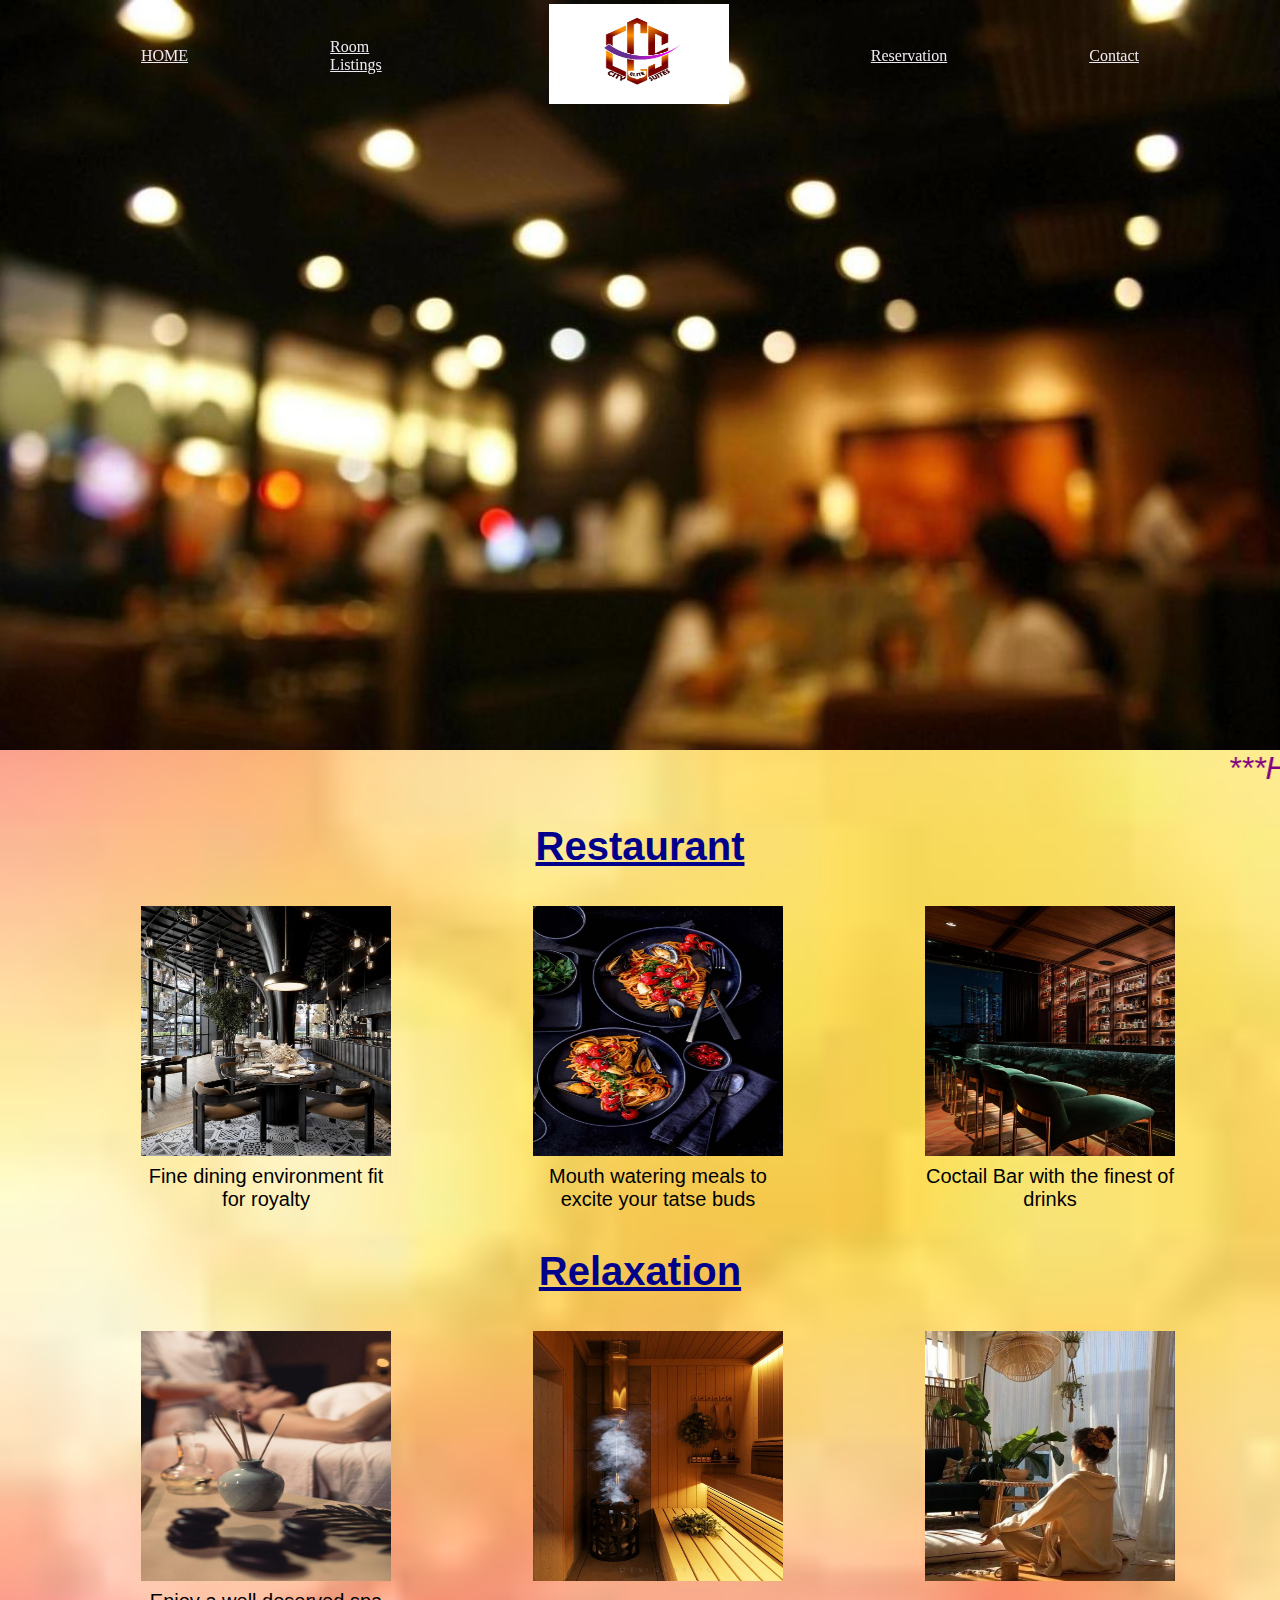
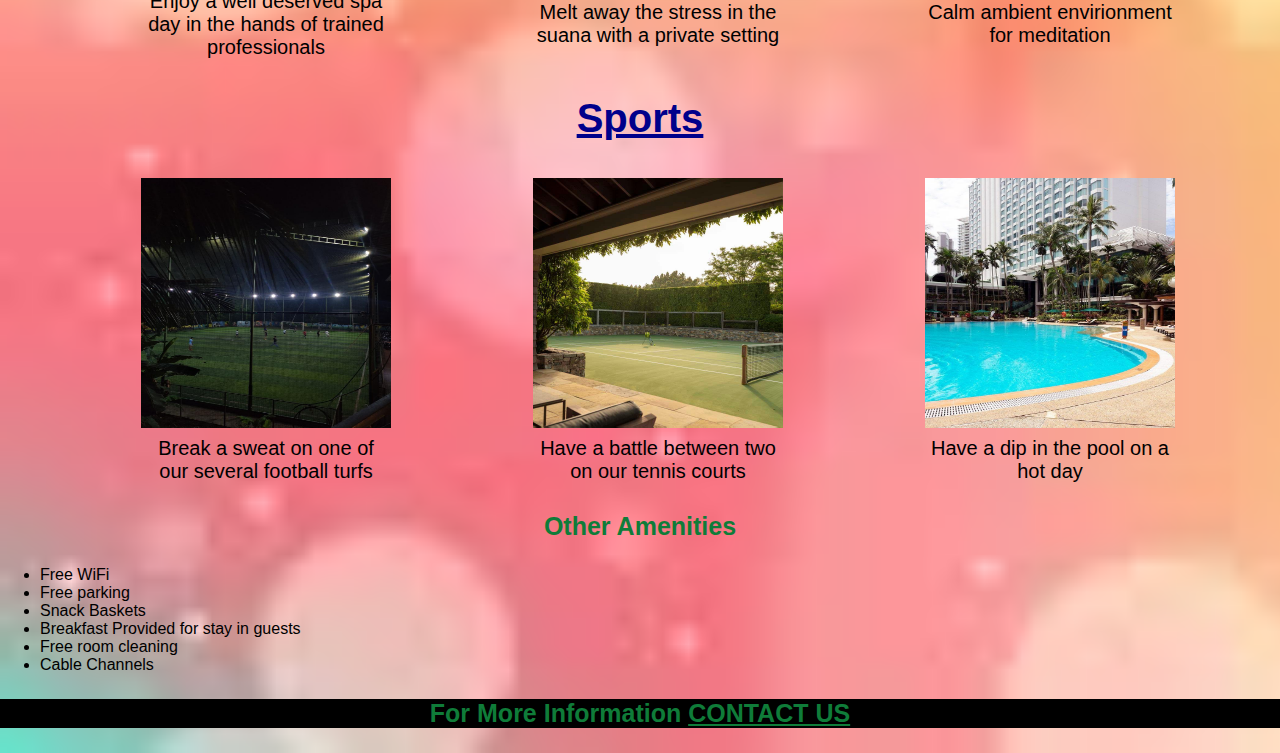
<file: Project Web/index.html>
<!DOCTYPE html>
<html lang="en">
<head>
    <meta name="viewport" content="width=device-width, initial-scale=1.0">
    <title>Elite City Suites</title>
    <link rel="stylesheet" href="design.css">
    
</head>
<body>
    <!--Creating a navigation panel-->
    <table class="navigation" id="navigation">
        <tr>
            <td>
               <a href="index.html" > HOME</a>
            </td>
            <td > 
                <a href="rooms.html" >Room Listings</a><br>
            </td>
            <td>
                <img src="logo.jpg" alt="logo"  style="width: 180px; height: 100px; box-shadow: none;">
            </td>
            <td><a href="Reservation.html" > Reservation</a></td>
            <td>
                <a href="contact.html" > Contact</a>
            </td>
        </tr>
    </table>
    <!-- Background images container -->
    <div class=" gallery">
         <div class="slides" >
        </div>
        </div>
    <!-- Scrolling text -->
    <marquee behavior="scroll" direction="left" >***Here to make your stay memorable!***</marquee> 
    <!-- Displaying amenities for the hotel -->
    <h2 class="amenity">
        <a href="restaurant.html" target="_blank">Restaurant</a>
    </h2>
    <table >
        <tr >
            <td><img src ="dining.jpg" alt="Fine Dining Area" width="250" height="250"></td>
            <td><img src ="food.jpg" alt="Food" width="250" height="250"></td>
            <td><img src ="cocktailBar.jpg" alt="Bar" width="250" height="250"></td>
        </tr>
        <tr class="description">
            <td> Fine dining environment fit for royalty</td>
            <td> Mouth watering meals to excite your tatse buds</td>
            <td> Coctail Bar with the finest of drinks</td>
        </tr>
    </table>
    <h2 class="amenity">
        <a href="relaxation.html" target="_blank">Relaxation</a>
    </h2>
    <table >
        <tr >
            <td><img src ="Spa.jpg" alt="Spa" width="250" height="250"></td>
            <td><img src ="Sauna.jpg" alt="Suana" width="250" height="250"></td>
            <td><img src ="Meditation.jpg" alt="Meditation" width="250" height="250"></td>
        </tr>
        <tr class="description">
            <td> Enjoy a well deserved spa day in the hands of trained professionals</td>
            <td> Melt away the stress in the suana with a private setting</td>
            <td> Calm ambient envirionment for meditation</td>
        </tr>
    </table>
    <h2 class="amenity">
        <a href="sports.html" target="_blank">Sports</a>
    </h2>
    <table >
        <tr >
            <td><img src ="Football.jpg" alt="Football" width="250" height="250"></td>
            <td><img src ="Tennis.jpg" alt="Tennis" width="250" height="250"></td>
            <td><img src ="Swimming.jpg" alt="Swimming" width="250" height="250"></td>
        </tr>
        <tr class="description">
            <td> Break a sweat on one of our several football turfs</td>
            <td> Have a battle between two on our tennis courts</td>
            <td> Have a dip in the pool on a hot day</td>
        </tr>
    </table>
    <h3>Other Amenities</h3>
    <ul>
        <li>Free WiFi</li>
        <li>Free parking</li>
        <li>Snack Baskets</li>
        <li>Breakfast Provided for stay in guests</li>
        <li>Free room cleaning</li>
        <li>Cable Channels</li>
    </ul>
    <!-- Contact for the hotel -->
    <div class="contact">
    <h3>For More Information <a href="contact.html">CONTACT US</a></h3>
    </div>
    <script type= "text/javascript" src="data.js"></script>
</body>
</html>
</file>
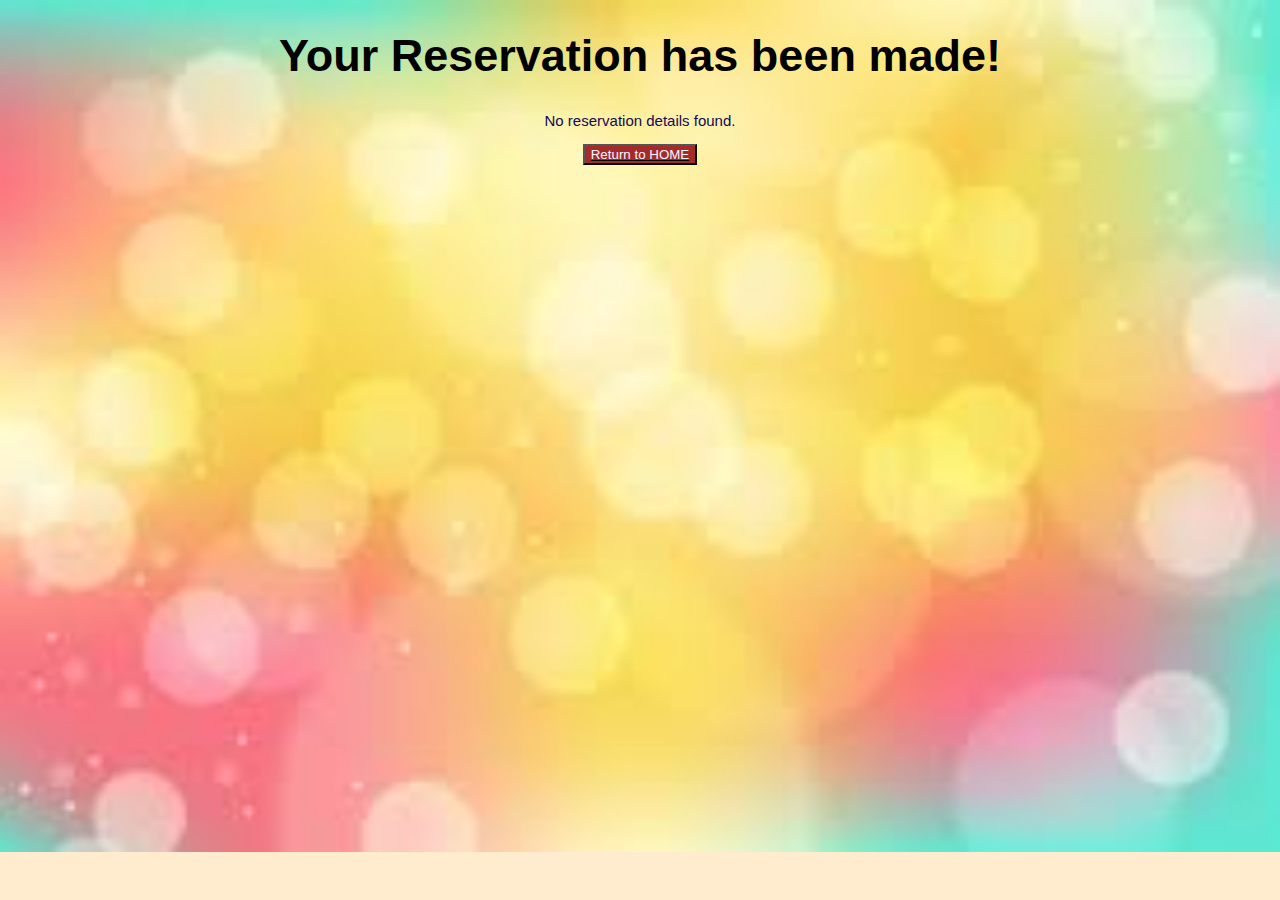
<file: Project Web/confirmation.html>
<!DOCTYPE html>
<html lang="en">
<head>
    <meta name="viewport" content="width=device-width, initial-scale=1.0">
    <title>Reservation Confirmation</title>
   <link rel="stylesheet"  href="design.css" >
</head>
<body style="background-color: blanchedalmond;">
    <h1> Your Reservation has been made!</h1>
    <div id="reservation-details">
       
    </div>
    
    <a href="index.html">
        <button id="return">Return to HOME</button>
    </a>
    <script type="text/javascript" src="data.js"></script>
</body>
</html>
</file>
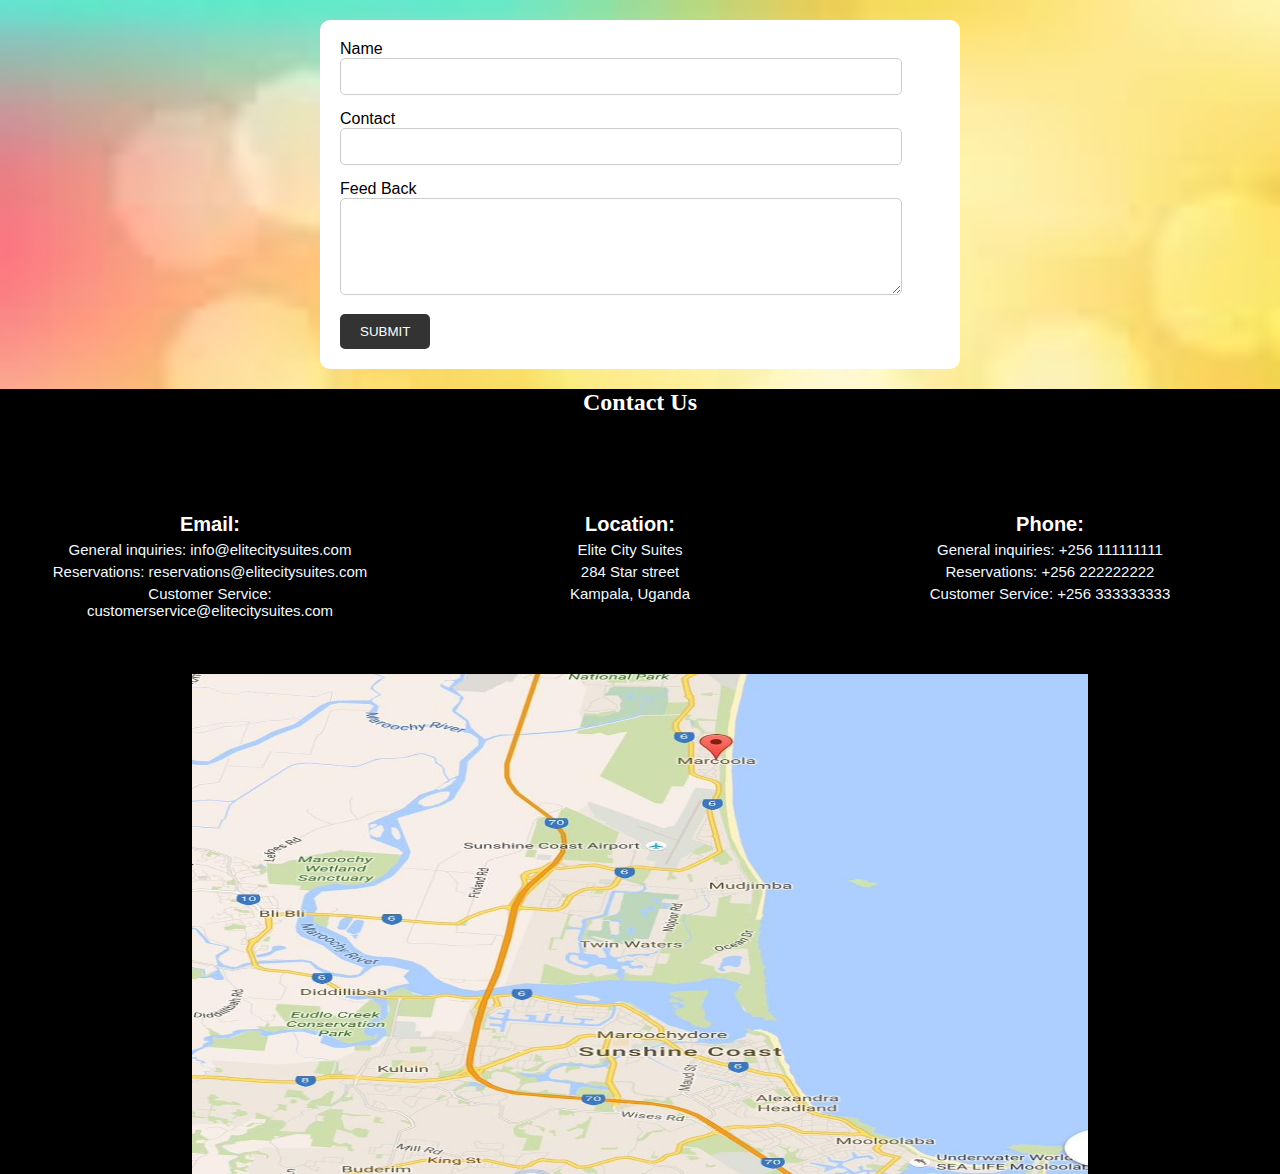
<file: Project Web/contact.html>
<!DOCTYPE html>
<html lang="en">
<head>
    <meta name="viewport" content="width=device-width, initial-scale=1.0">
    <title>Contact Us</title>
    <link rel="stylesheet" href="design.css">

</head>
<body>
    <form method="post" >
        <div class="contact-form">
        <label for="contactName" class="reachOut">Name</label><br>
        <input type="text" id="contactName" name="contactName" ><br>
        <label for="contactNumber" class="reachOut">Contact</label><br>
        <input type="text" id="contactNumber" name="contactNumber" ><br>
        <label for="feedBack" class="reachOut">Feed Back</label><br>
        <textarea id= "feedBack" name="reachOut" rows="5"></textarea><br>
        </div>
        <input type="submit" value="SUBMIT" onclick="alert('Thank you for the feedback')">
    </form>
    
    <div class="contact">
        <h2>Contact Us</h2>
        <div class="outer">
            <h4>Email: </h4>
            <p>General inquiries: info@elitecitysuites.com</p>
            <p>Reservations: reservations@elitecitysuites.com</p>
            <p>Customer Service: customerservice@elitecitysuites.com</p>
        </div>
        <div class="outer">
            <h4>Location: </h4> 
            <p>Elite City Suites</p>
            <p>284 Star street</p>
            <p>Kampala, Uganda</p>
        </div>
        <div class="outer">
            <h4>Phone: </h4>
            <p>General inquiries: +256 111111111</p>
            <p>Reservations: +256 222222222</p>
            <p>Customer Service: +256 333333333</p> 
        </div>
        <div class="map">
            <img src="map.jpg" alt="map" style="width: 70%; height: 500px; box-shadow: none;"></div>
        </div>
    </div>
</body>
</html>
</file>
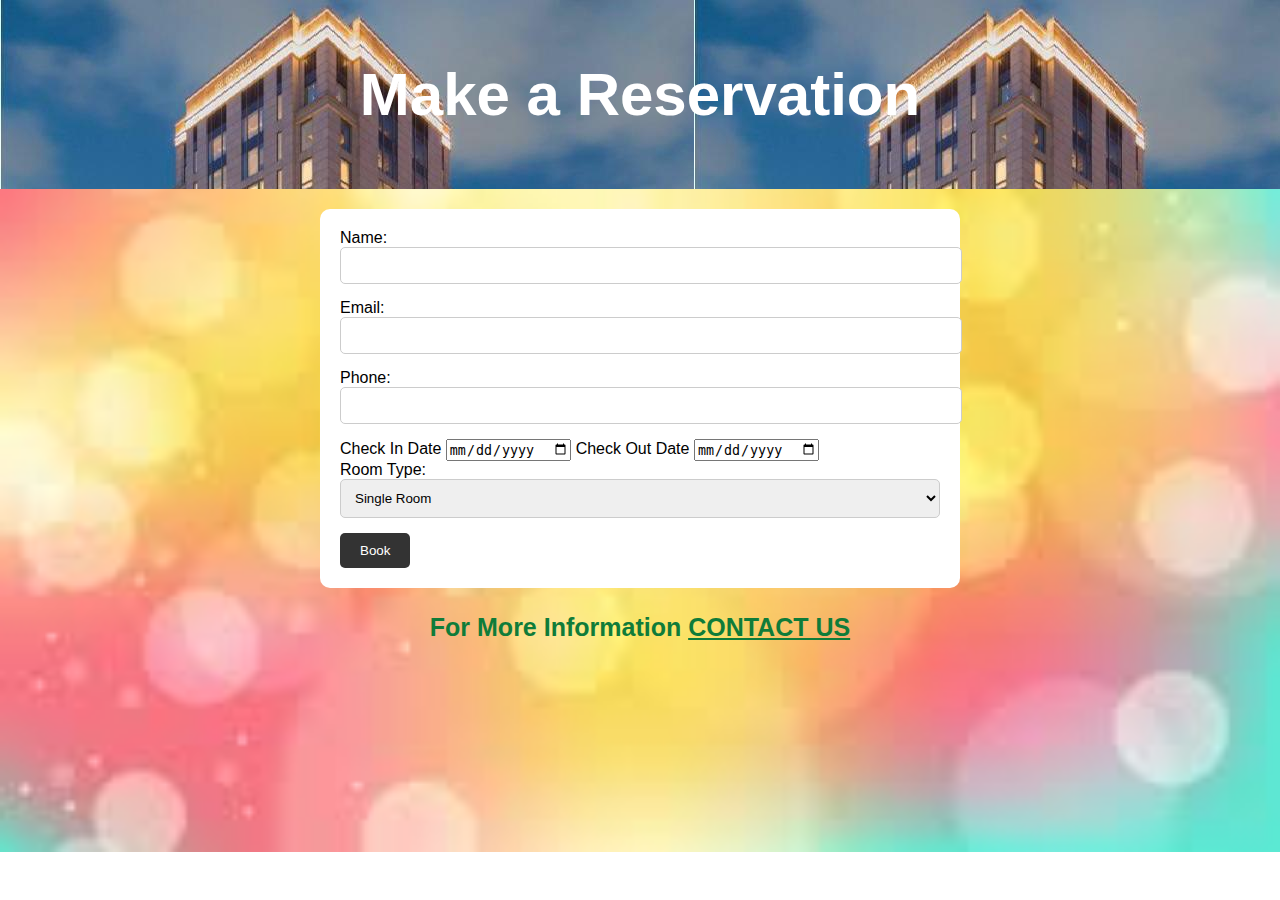
<file: Project Web/Reservation.html>
<!DOCTYPE html>
<html lang="en">
<head>
    <meta name="viewport" content="width=device-width, initial-scale=1.0">
    <link rel="stylesheet" href="design.css">
    <title>Reservation</title>   
</head>
<body>
   
<header id="reservation-header">
    <h1>Make a Reservation</h1>
</header>

<!-- Form for the user to input their details -->
<form id="reservation-form" method="get" autocomplete="on">
    <label for="name">Name:</label>
    <input type="text" id="name" name="name" required>
    
    <label for="email">Email:</label>
    <input type="email" id="email" name="email" required>

    <label for="phone">Phone:</label>
    <input type="tel" id="phone" name="phone" required>
    
    <label for="date-in">Check In Date</label>
    <input type="date" id="date-in" name="date" required>

    <label for="date-out">Check Out Date</label>
    <input type="date" id="date-out" name="date" required><br>

    <label for="room-type">Room Type:</label>
    <select id="room-type" name="room-type" required>
        <option value="single">Single Room</option>
        <option value="double">Double Room</option>
        <option value="suite">Suite</option>
    </select>
    <input type="submit" value="Book" onclick="confirm('Are you sure you want to make a reservation?')">
</form>
<h3>For More Information <a href="contact.html">CONTACT US</a></h3>
<script type="text/javascript" src="data.js"></script>
</body>
</html>
</file>
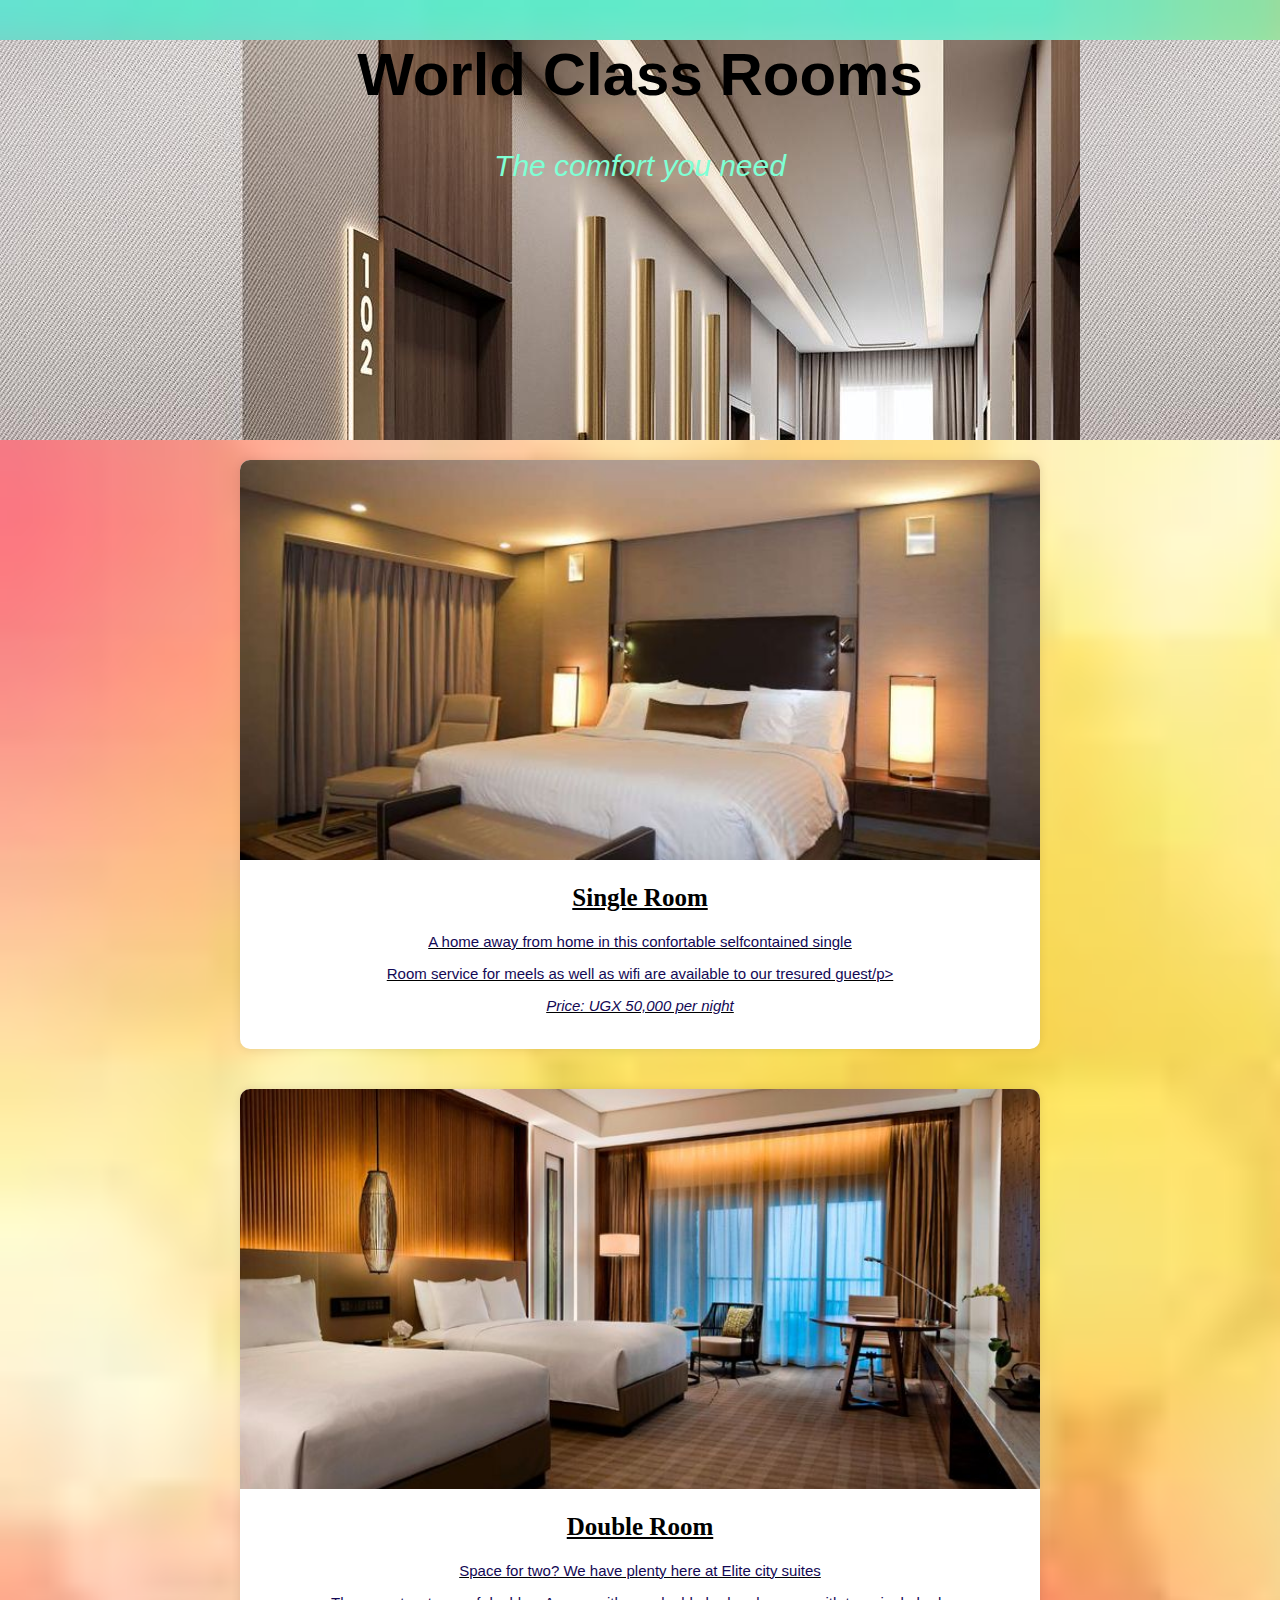
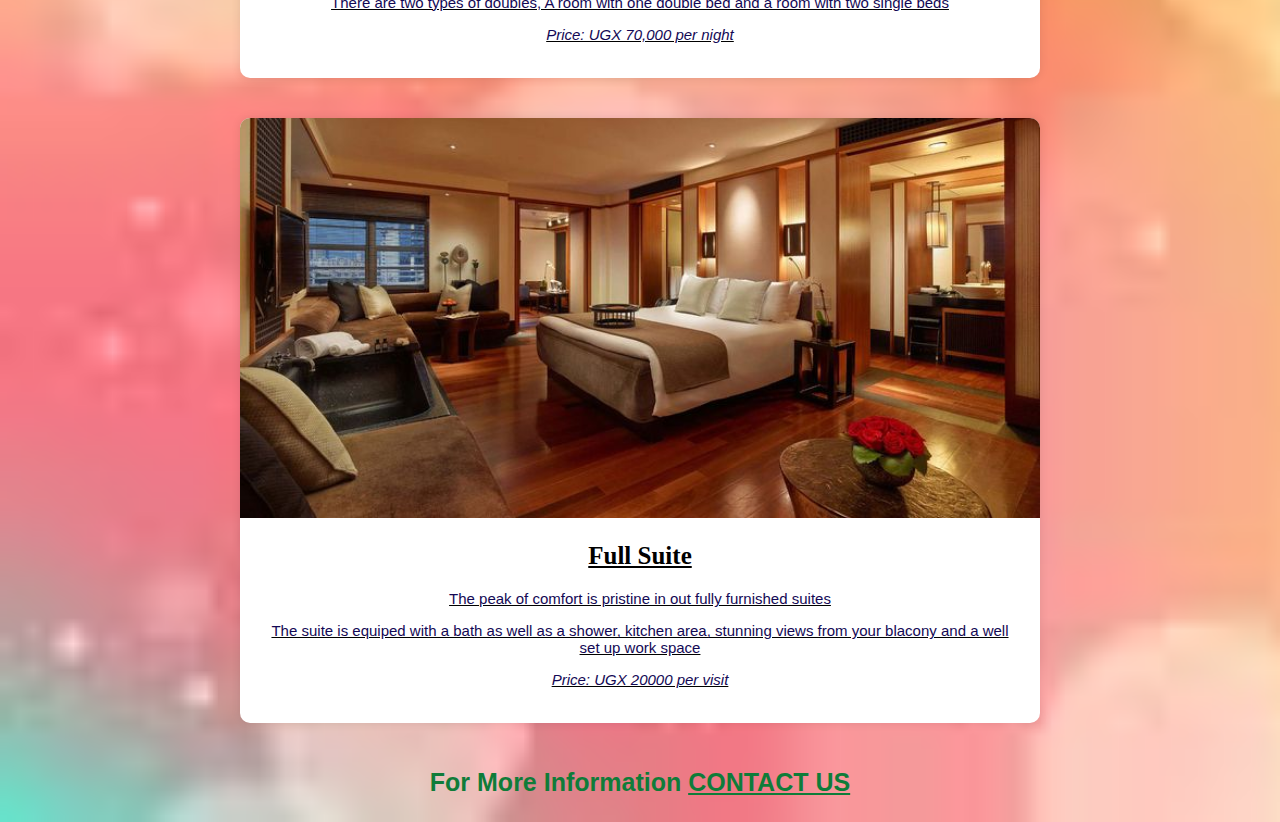
<file: Project Web/rooms.html>
<!DOCTYPE html>
<html lang="en">
<head>
    <meta name="viewport" content="width=device-width, initial-scale=1.0">
    <title>Room Selections</title>
    <link rel="stylesheet" href="design.css">
    
</head>
<body>
    <header id="room-header">
        <h1 style="color: black;">World Class Rooms</h1>
        <p>The comfort you need</p>
    </header>

    <section >
    <a href="single.html">
        <div class="container">
            <div class="card" >
                <img src="single.jpg" alt="Single room">
                <div class="card-content">
                    <h2>Single Room</h2>
                    <p>A home away from home in this confortable selfcontained single</p>
                    <p>Room service for meels as well as wifi are available to our tresured guest/p>
                    <p><i>Price: UGX 50,000 per night</i></p>
                </div>
            </div>
    </a>
    <a href="double.html">
            <div class="card" >
                <img src="doublebed.jpg" alt="Double room">
                <div class="card-content">
                    <h2>Double Room</h2>
                    <p>Space for two? We have plenty here at Elite city suites</p>
                    <p>There are two types of doubles, A room with one double bed and a room with two single beds</p>
                    <p><i>Price: UGX 70,000 per night</i></p>
                </div>
            </div>
    </a>
    <a href="Suite.html">
            <div class="card" >
                <img src="suite.jpg" alt="Saunaa">
                <div class="card-content">
                    <h2>Full Suite</h2>
                    <p>The peak of comfort is pristine in out fully furnished suites</p>
                    <p>The suite is equiped with a bath as well as a shower, kitchen area, stunning views from your blacony and a well set up work space</p>
                    <p><i>Price: UGX 20000 per visit</i></p>
                </div>
            </div>
    </a>
        </div>
    </section>
    <h3>For More Information <a href="contact.html">CONTACT US</a></h3>
    <script src="data.js"></script>
</body>
</html>
</file>
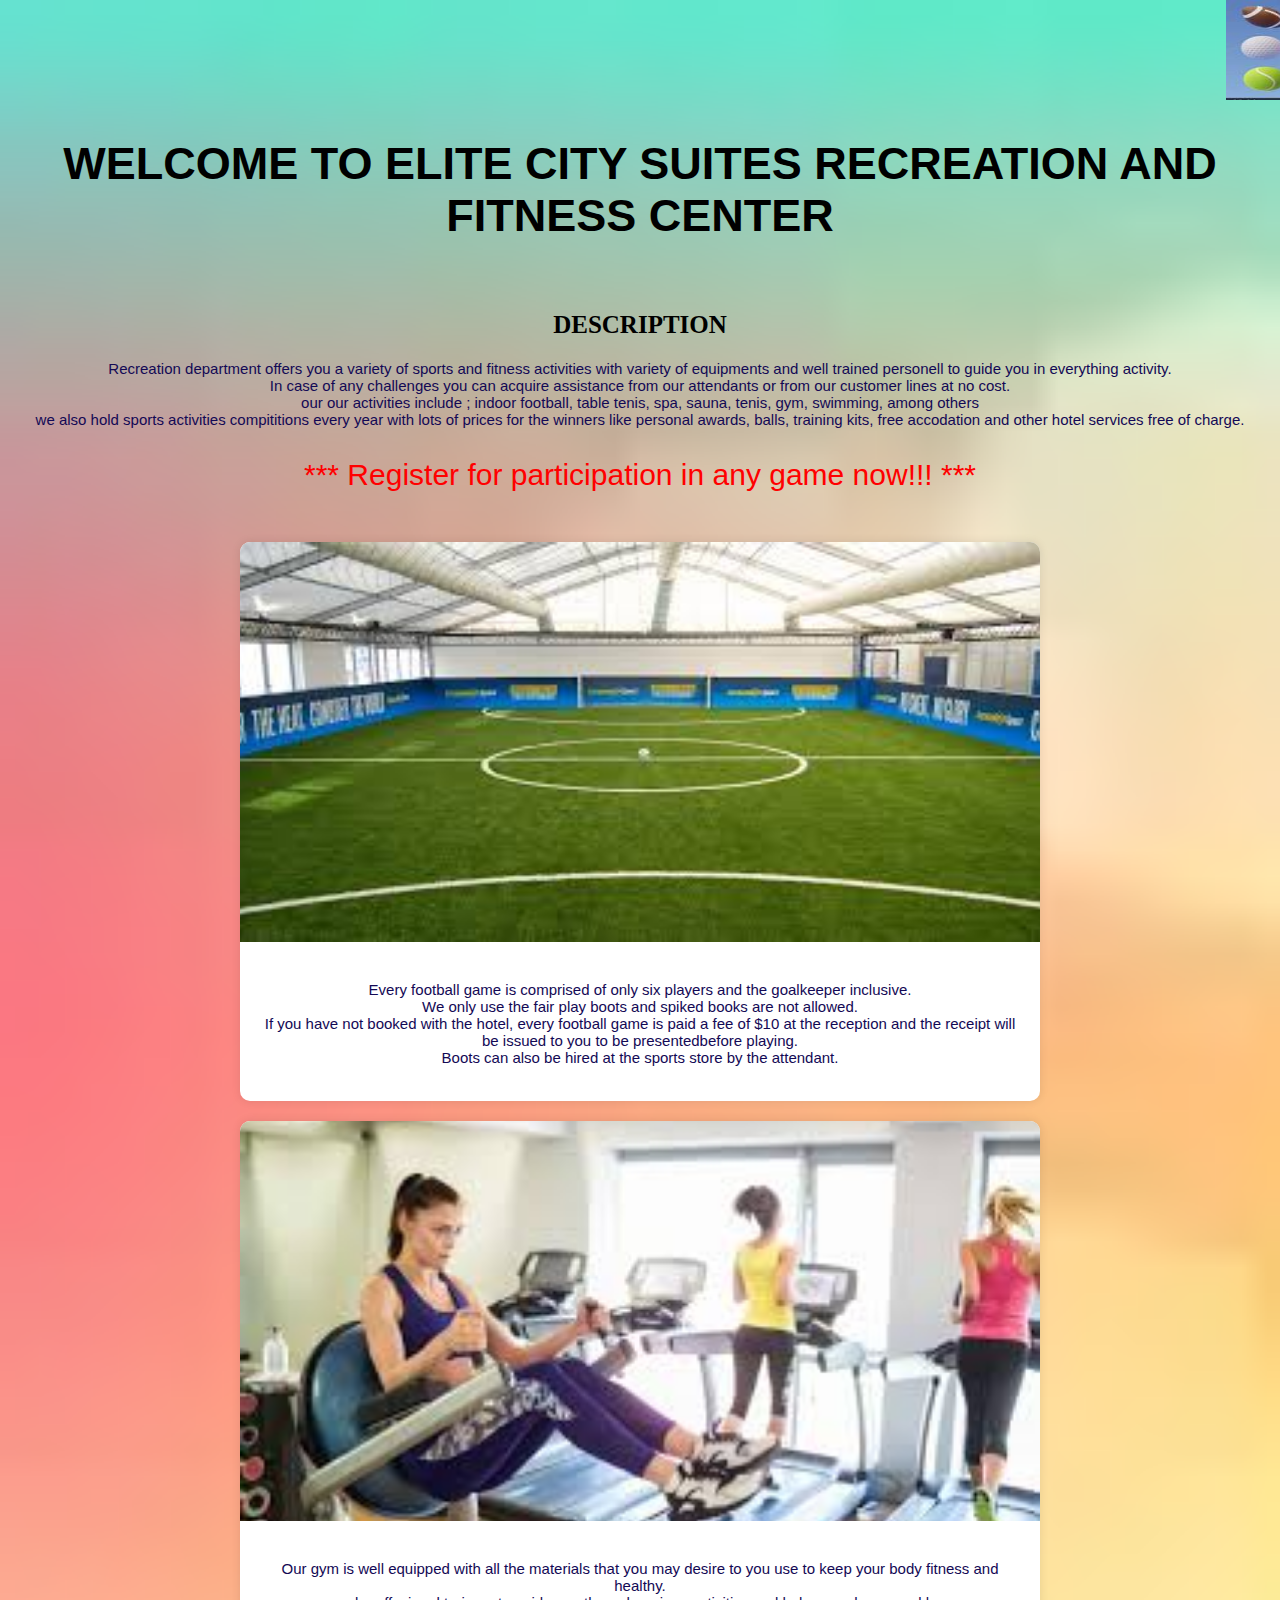
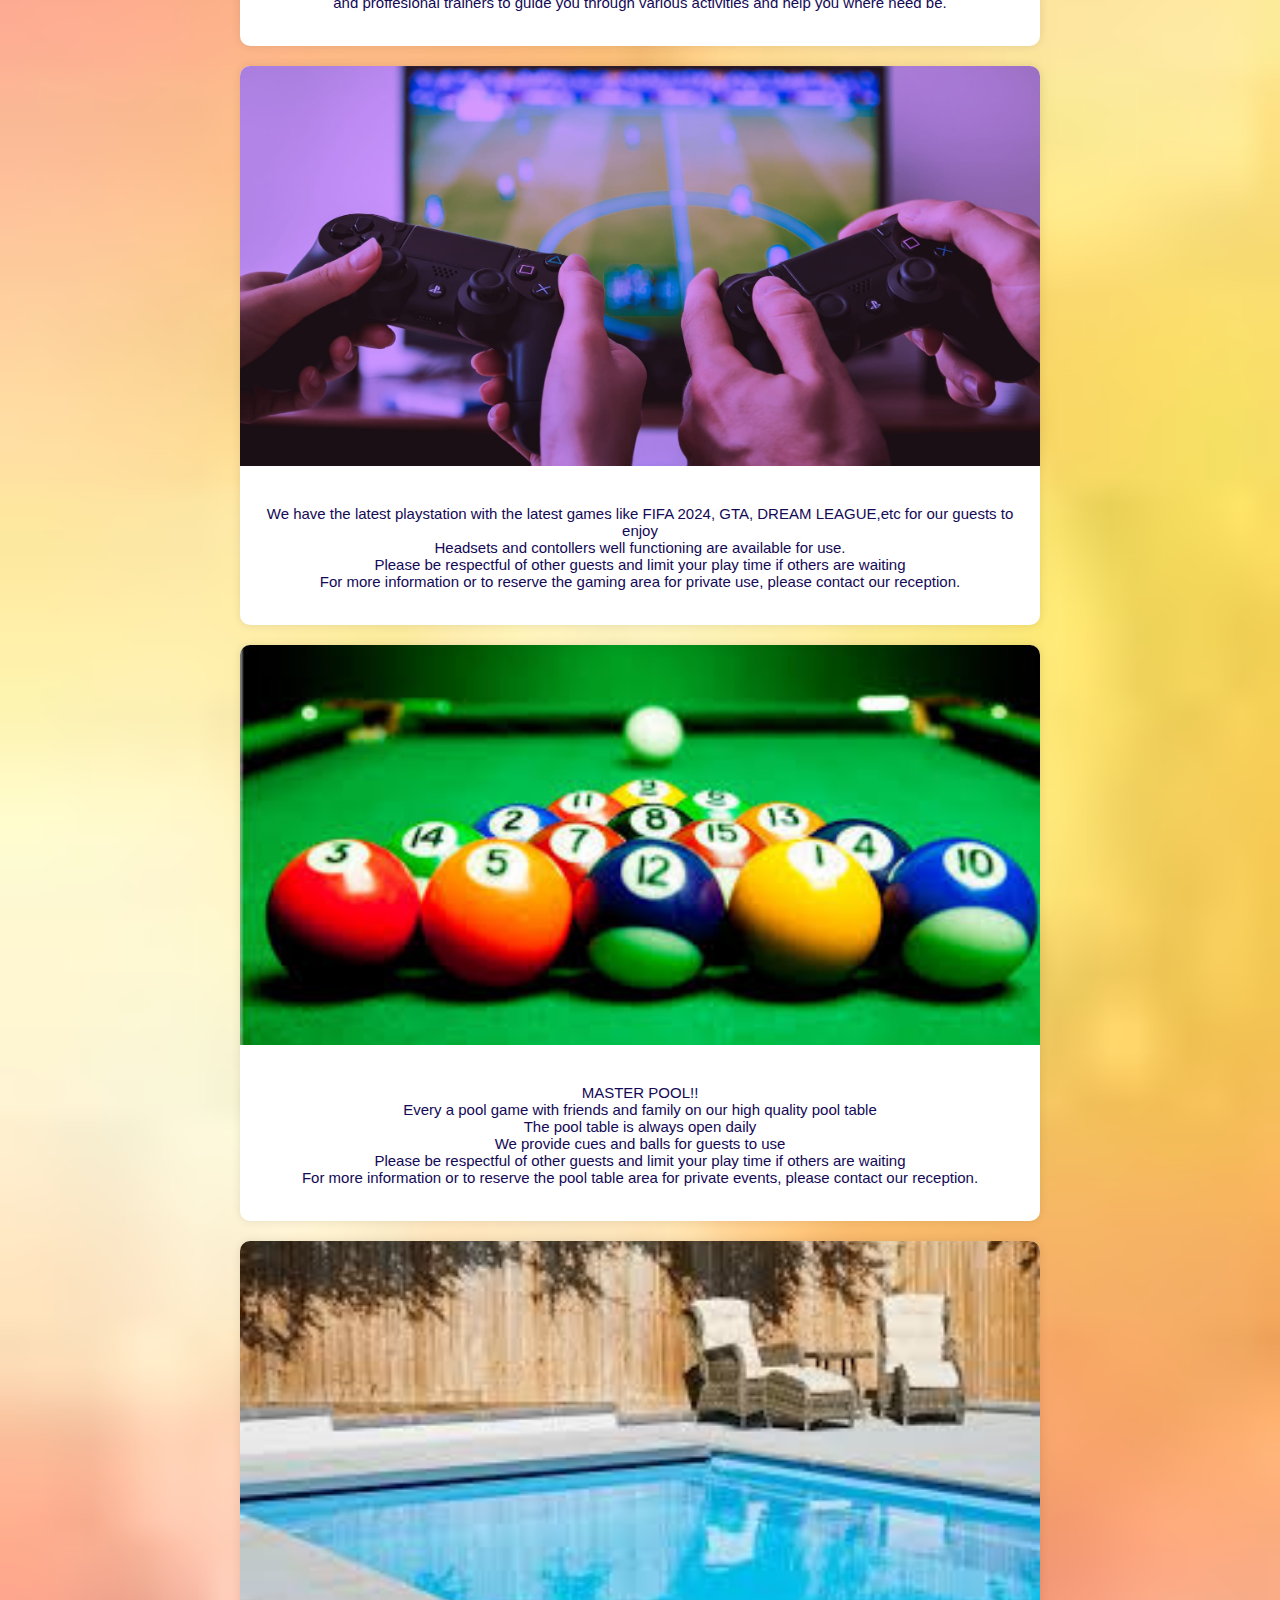
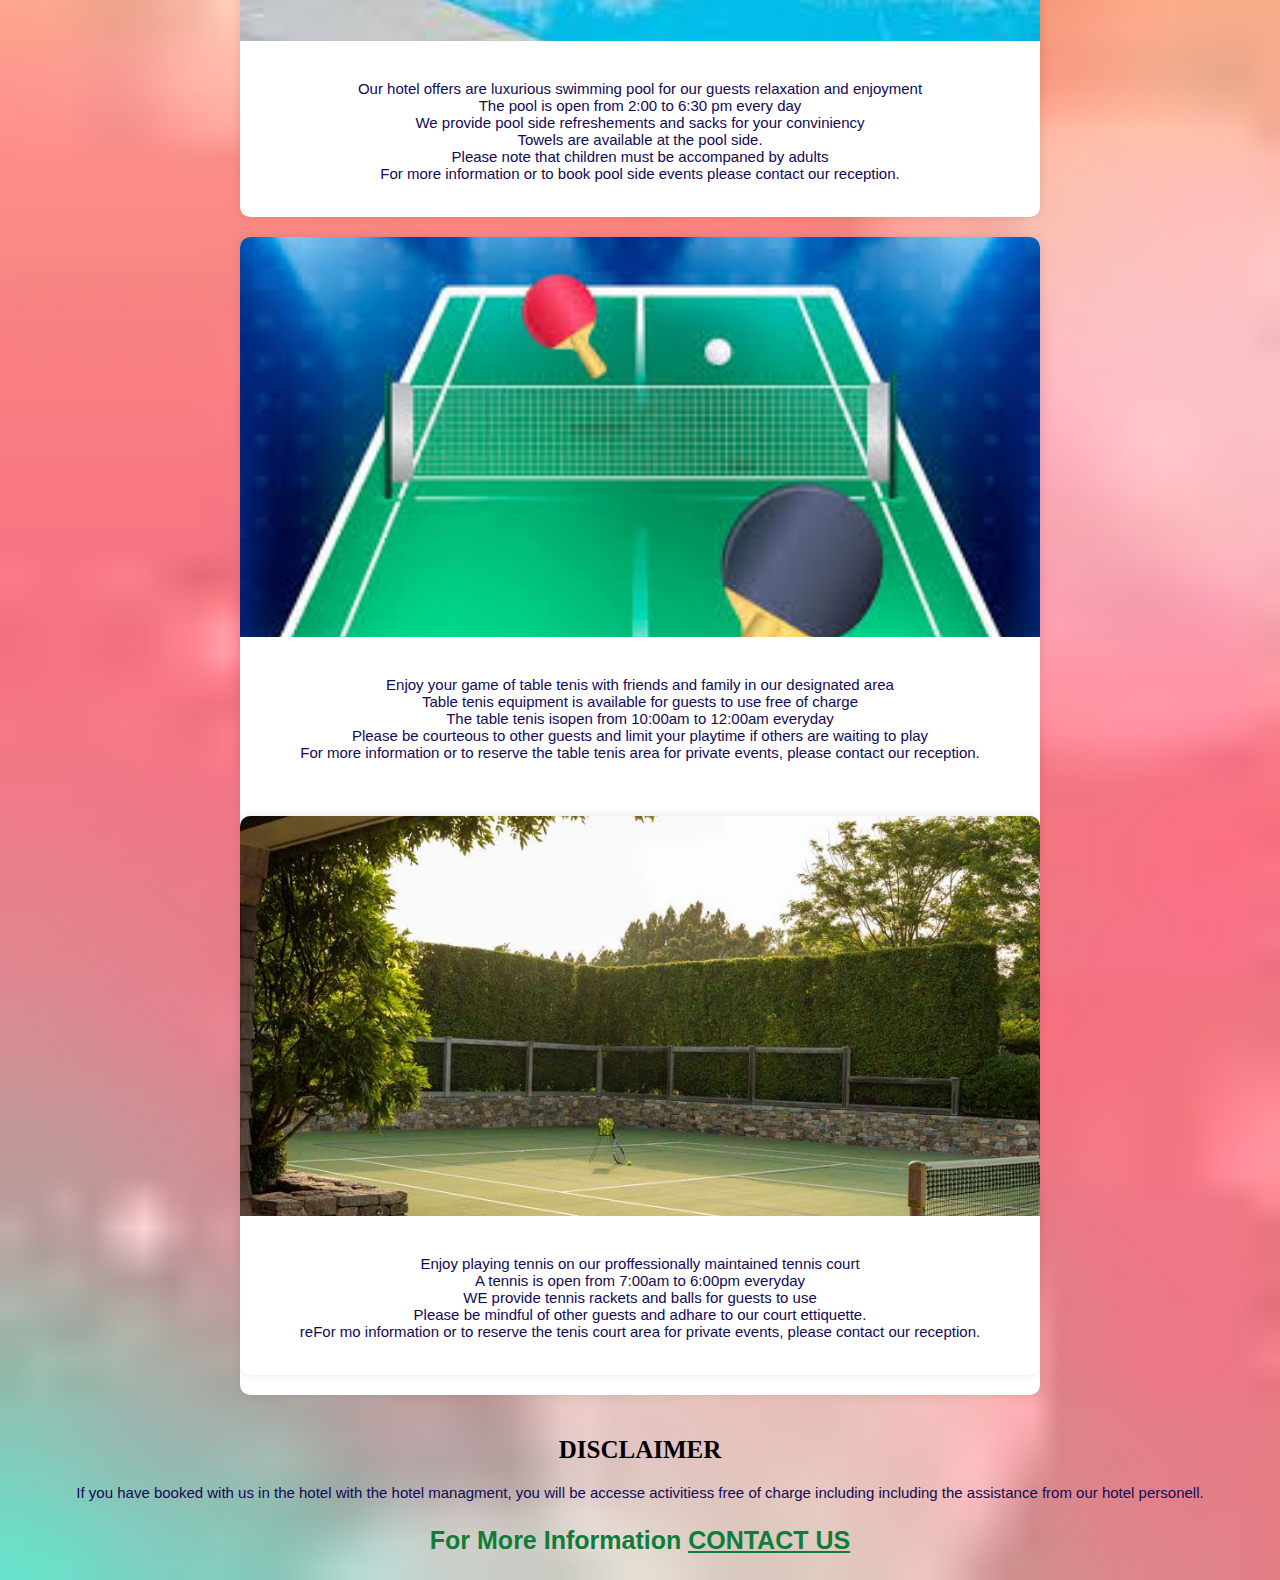
<file: Project Web/sports.html>
<!DOCTYPE html>
<html lang="en">
    <head>
    <meta name="viewport" content="width=device-width, initial-scale=1.0">
    <title>
        RECREATION ACTIVITIES
    </title>
    <link rel="stylesheet" href="design.css">
    
</head>
<body>
    <div class="caption">
        <marquee behavior="scroll" direction="left" >
    <caption><img src="ball.jpg" style="width: 180px; height: 100px; box-shadow: none;">
         IT'S TIME TO REFRESH YOURSELF
          <img src="ball.jpg" style="width: 180px; height: 100px; box-shadow: none;"> 
        </caption>
</marquee>
    </div>
   
    <h1>WELCOME TO ELITE CITY SUITES RECREATION AND FITNESS CENTER</h1><br>

<div class="info" >
    <h2>DESCRIPTION</h2>
    <p>
        Recreation department offers you a variety of sports and fitness activities with variety of equipments and well trained personell to guide you in everything
        activity.<br> In case of any challenges you can acquire assistance from our attendants or from our customer lines at no cost.<br>
        our our activities include ; indoor football, table tenis, spa, sauna, tenis, gym, swimming, among others<br> we also hold sports activities
        compititions every year with lots of prices for the winners like personal awards, balls, training kits, free accodation and other hotel services
        free of charge.<br>   
    </p>
    
   <p> ***  Register for participation in any game now!!!  *** </p>

</div>
<section class="centered-section">
    <div class="sport">
     <div class="card">
        <img src="indoor football.jpg" width="1000" height="350">
            <div class= "card-content">
            <p>
            Every football game is comprised of only six players and the goalkeeper inclusive.<br>
            We only use the fair play boots and spiked books are not allowed.<br>
            If you have not booked with the hotel, every football game is paid a fee of $10 at the reception and the receipt will be issued to you to be presentedbefore playing.<br>
             Boots can also be hired at the sports store by the attendant.
            </p>
            </div>
    </div>
    <div class="card">
        <img src="fitness.jpg" width="1000" height="350">
            <div class= "card-content">
            <p>
             Our gym is well equipped with all the materials that you may desire to you use to keep your body fitness and healthy.<br>
             and proffesional trainers to guide you through various activities and help you where need be.<br>
             
            </p>    
            </div>
    </div>  
    <div class="card">
        <img src="playstation.jpg" width="1000" height="350">
            <div class= "card-content">
            <p>
             We have the latest playstation with the latest games like FIFA 2024, GTA, DREAM LEAGUE,etc for our guests to enjoy<br>
             Headsets and contollers well functioning are available for use.<br>
             Please be respectful of other guests and limit your play time if others are waiting<br>
            For more information or to reserve the gaming area for private use, please contact our reception.
            
            </p>
            </div>
    </div>  
    <div class="card">
        <img src="pooltable.jpg" width="1000" height="350">
            <div class= "card-content">
            <p>
              MASTER POOL!!<BR>
                Every a pool game with friends and family on our high quality pool table<br>
                The pool table is always open daily<br>
                We provide cues and balls for guests to use<br>
                Please be respectful of other guests and limit your play time if others are waiting<br>
                For more information or to reserve the pool table area for private events, please contact our reception.
            </p>
            </p> 
            </div> 
    </div>
    <div class="card">
        <img src="swimming pool.jpg" width="1000" height="350">
            <div class= "card-content">
            <p>
             Our hotel offers are luxurious swimming pool for our guests relaxation and enjoyment<br>
             The pool is open from 2:00 to 6:30 pm every day<br>
             We provide pool side refreshements and sacks for your conviniency<br>
             Towels are available at the pool side.<br>
             Please note that children must be accompaned by adults<br>
             For more information or to book pool side events please contact our reception.
             
             
            </p>  
            </div>
    </div>
    <div class="card">
        <img src="Table tenis.jpg" width="1000" height="350">
            <div class="card-content">
            <p>
             Enjoy your game of table tenis with friends and family in our designated area<br>
             Table tenis equipment is available for guests to use free of charge<br>
             The table tenis isopen from 10:00am to 12:00am everyday<br>
             Please be courteous to other guests and limit your playtime if others are waiting to play<br>
             For more information or to reserve the table tenis area for private events, please contact our reception.
            </p>
            </div>

    <div class="card">
        <img src="Tennis.jpg" width="1000" height="350">
            <div class="card-content">
            <p>
             Enjoy playing tennis on our proffessionally maintained tennis court<br>
             A tennis is open from 7:00am to 6:00pm everyday<br>
             WE provide tennis rackets and balls for guests to use<br>
             Please be mindful of other guests and adhare to our court ettiquette.<br>
             reFor mo information or to reserve the tenis court area for private events, please contact our reception.
            
            </p>
            </div>
    </div>
</section>

   <div class="desc">
    <h2>DISCLAIMER</h2>
    <p>
        If you have booked with us in the hotel with the hotel managment, you will be accesse activitiess free of charge including
       
        including the assistance from our hotel personell.
    </p>
   </div>
   <h3>For More Information <a href="contact.html">CONTACT US</a></h3>
</body>
</html>
</file>
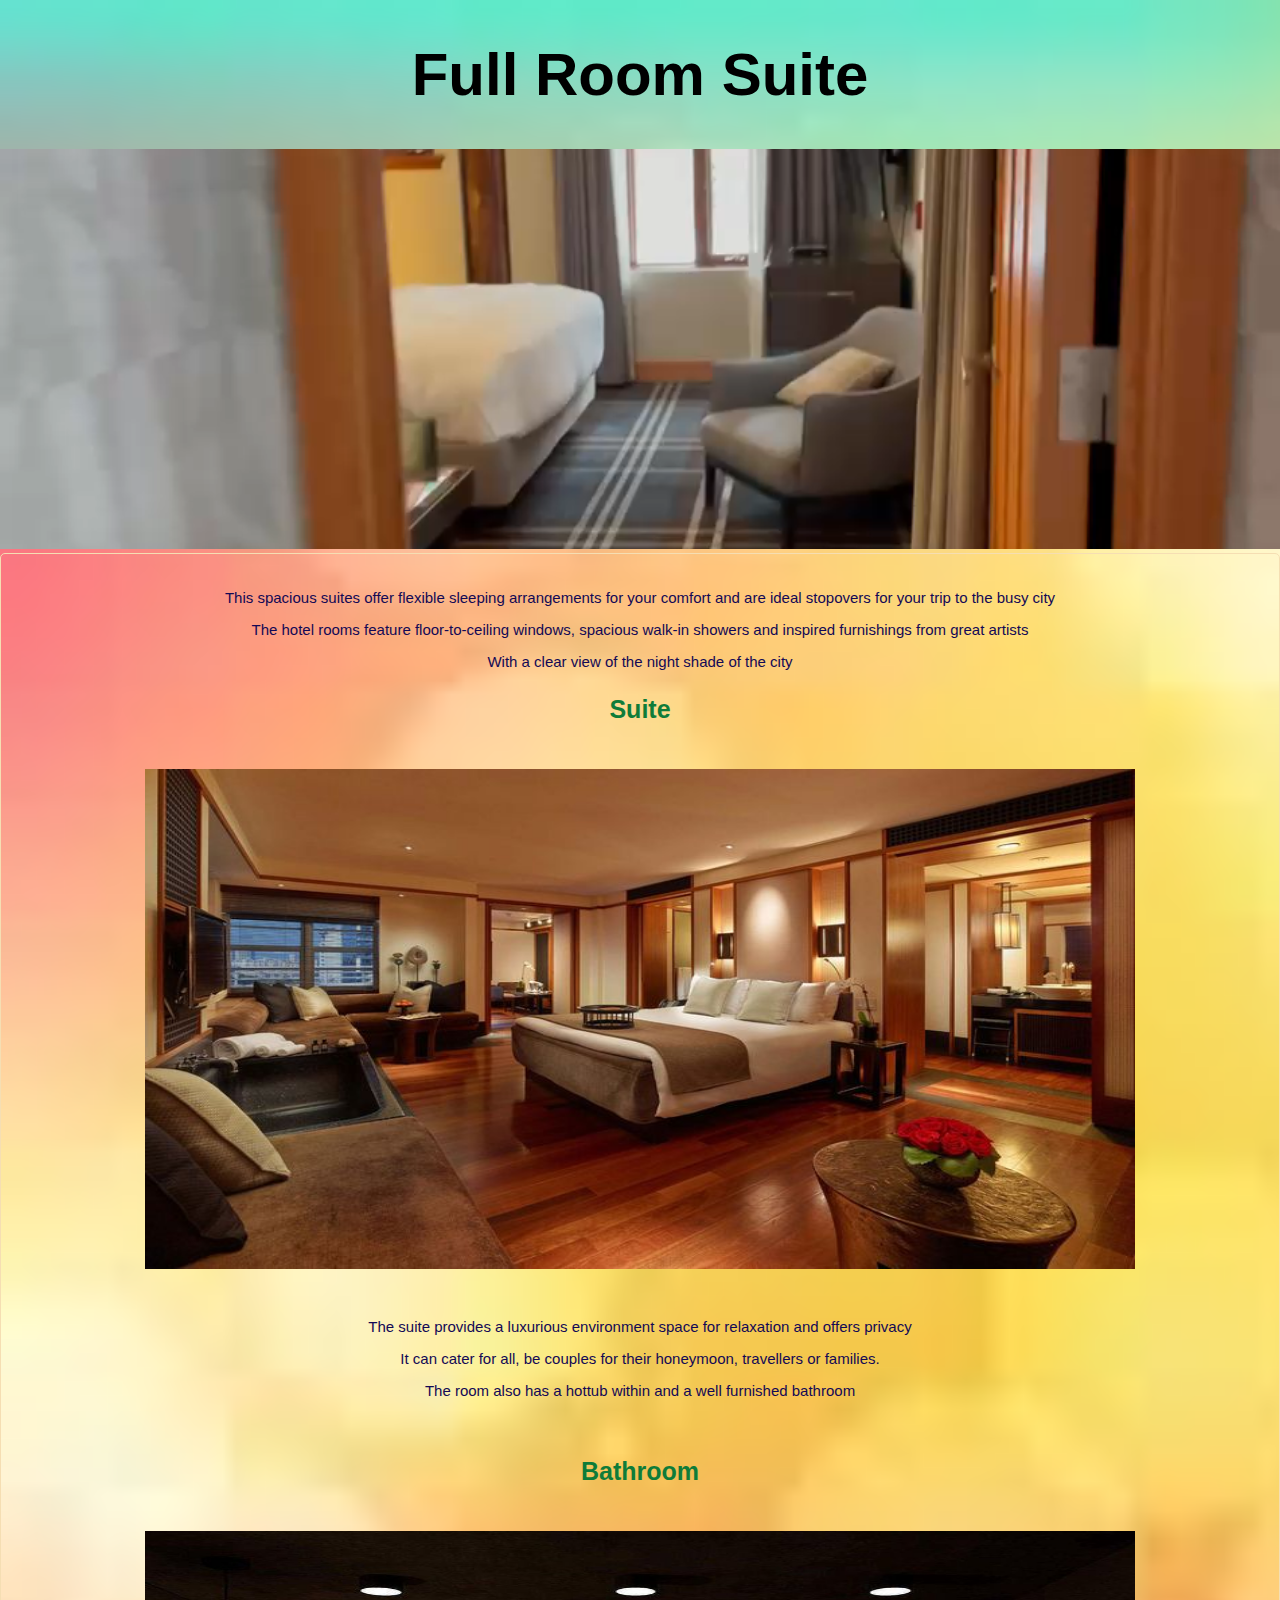
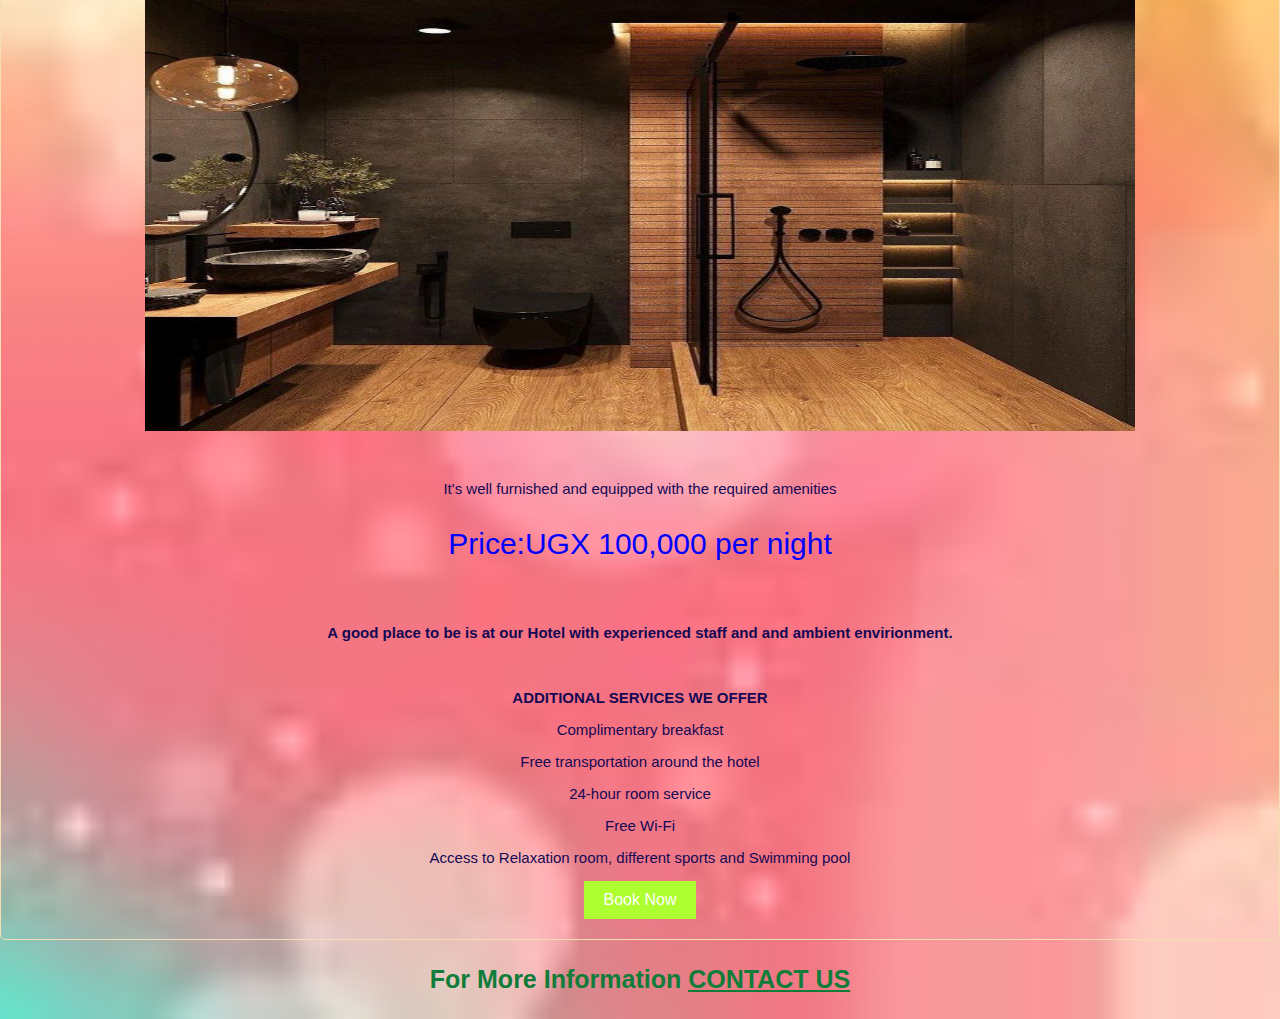
<file: Project Web/Suite.html>
<!DOCTYPE html>
<html lang="en">
<head>
   
    <title>Doelue Suite</title>
    <link rel="stylesheet" href="design.css">
    
</head>
<body class="rooms">
    <header>
        <h1>Full Room Suite</h1>
        <video width="100%" height="400px" autoplay loop >
             <source src="suite.mp4" type="video/mp4"></source>
        </video>
    </header>
    <div class="room">
        <p>This spacious suites offer flexible sleeping arrangements for your comfort and are ideal stopovers for your trip to the busy city</p>
        <p>The hotel rooms feature floor-to-ceiling windows, spacious walk-in showers and inspired furnishings from great artists </p>
        <p>With a clear view of the night shade of the city</p>
         
        <h3>Suite</h3>
        <img src="suite.jpg" alt="suite" style="width: 80%; height: 500px; ">
        <p>The suite provides a luxurious environment space for relaxation and offers privacy</p>
        <p> It can cater for all, be couples for their honeymoon, travellers or families. </p>
        <p> The room also has a hottub within and a well furnished bathroom </p>
        <br>
        <h3>Bathroom</h3>
        <img src="bathroom.jpg" alt="bathroom" style="width: 80%; height: 500px; ">
        <p>It's well furnished and equipped with the required amenities</p>
        <p style="font-size: 30px; color: blue;">Price:UGX 100,000 per night</p>
        <br>
        <p> <strong>A good place to be is at our Hotel with experienced staff and and ambient envirionment.</strong></p>
         <br>
         <p><b>ADDITIONAL SERVICES WE OFFER</b></p>
         
            <p>Complimentary breakfast</p>
            <p>Free transportation around the hotel</p>
            <p>24-hour room service</p>
            <p>Free Wi-Fi</p>
            <p>Access to Relaxation room, different sports and Swimming pool</p>
         
        <a href="Reservation.html"><button class="book-now">Book Now</button></a>
    </div>
    <h3>For More Information <a href="contact.html">CONTACT US</a></h3>
    <script src="data.js"></script>
</body>
</html>
</file>
<file: Project Web/design.css>
/* DESIGN FOR ALL*/
body {
    font-family: Arial, sans-serif;
    margin: 0;
    padding: 0;
    background-image: url('background.jpg');
    background-repeat: no-repeat;
    background-size: cover;

}
/*emplasis on the images*/
img:hover{
    width: 300px;
    height: 300px;
    box-shadow: 5px 5px 7px #555;
}
a {
    color: inherit; /* This will make hyperlinks inherit the color of their parent elements */
}
p{
    font-family: Arial, Helvetica, sans-serif;
    font-size: 20px;
    color: rgb(19, 9, 85);
}
h3{
    text-align: center;
}
/* DESIGN FOR HOMEPAGE*/
    /* Making the navigation bar fixed to the top of the homepage */
table.navigation{
    position: fixed;
   
}

 /*descendant selector selecting all td elements within an element of class name navigation */
.navigation td {
    color: rgb(238, 234, 243);
    font-family: Algerian;
    }
/*Style the navigation table after the user has scrolled passed a point*/
.nav-scroll {
    background-color: rgb(250, 250, 250); /* Add the background color for scrolling */
    
}
/* override the text color for td elements */
.nav-scroll.navigation td {
    color: #333;
    font-family: Algerian;
}

 
.gallery{
    display: flex;
    align-items: center;
    justify-content: center;
    background-image: url('Blurr.jpg');
    background-repeat: no-repeat ;
    background-size: cover;
    width: 100%;
    height: 750px;
}
/*Setting background images, their size and position and making them transition from one to another*/
.slides{
    width: 800px;
    height: 750px;
    background-size: cover;
    background-position: top center;
    background-repeat: no-repeat;
    animation: slideshow 30s ease-in infinite;
}
@keyframes slideshow {
    0% {
        background-image: url('Exterior.jpg');
    }
    25% {
        background-image: url('pool.jpg');
    }
    50% {
        background-image: url('Lounge.jpg');
    }
    75% {
        background-image: url('Reception.jpg');
    }
    100% {
        background-image: url('Roof Top Pool.jpg');
    }

}
/* designing scrolling text*/
marquee{
    font-size: xx-large;
    font-style: italic;
    color: purple;
}
/*Using class selector to design all amenity headings*/
.amenity{
    text-align: center;
    color: darkblue;
    font-size: 40px;
    font-family: Algerian, Arial, Helvetica, sans-serif;
}
/*Organizing the amenities and showing their description*/
table{
    border-spacing: 140px 3px; /* the first is horizontal spacing and the next is vertical spacing*/
    
}
.description td{
    text-align: center;
    font-size: 20px;
    font-family: Arial, Helvetica, sans-serif;
}



/* DESIGN FOR RESAURANT PAGE*/

#restaurant-header {
    text-align: center;
    color: antiquewhite;
    background-image: url(restaurantimg.jpg);
    height: 400px;
    }
header h1 {
    font-size: 60px;
    font-family: Algerian, Arial, Helvetica, sans-serif;
}
header p {
    font-style: italic;
    font-size: 30px;
    font-family: Arial, Helvetica, sans-serif;
    color: aquamarine;
}
h1{
    text-align: center;
    font-family: Algerian, Arial, Helvetica, sans-serif;
    font-size: 45px;
}
div h2{
    text-align: center;
    font-family: Algerian;
    font-size: 25px;
}
td p{
    text-align: center;
    font-family: Arial, Helvetica, sans-serif;
    font-size: 20px;
    color: black;
}

/* DESIGN FOR RESERVATION PAGE*/
#reservation-header {
    background-color: #333;
    color: #fff;
    padding: 20px;
    text-align: center;
    background-image: url(Exterior.jpg);
}
form {
    margin: 20px auto;
    width: 80%;
    max-width: 600px;
    background-color: #fff;
    padding: 20px;
    border-radius: 10px;
    }
input[type="text"],
input[type="email"],
input[type="tel"],
textarea,
select {
    width: 100%;
    padding: 10px;
    margin-bottom: 15px;
    border: 1px solid #ccc;
    border-radius: 5px;
}
input[type="submit"] {
    background-color: #333;
    color: #fff;
    padding: 10px 20px;
    border: none;
    border-radius: 5px;
    cursor: pointer;
}
input[type="submit"]:hover {
    background-color: #555;
}
/*confirmation details*/
#reservation-details{
    text-align: center;
}
#return{
    color: aliceblue;
    background-color: brown;
    font-family: Arial, Helvetica, sans-serif;
    margin:auto; /*centers the button horizontally*/
    display: block;
}
/*DESIGN FOR SPORTS PAGE*/

.caption{
    display: flex;
    justify-content: center;
    align-items: center;
    height: 100%; 
    font-size: 50px;
    font-family: Algerian, Arial, Helvetica, sans-serif;
    text-decoration: underline;
   vertical-align: middle;
    
}
div p{
    text-align: center;
    font-family: Arial, Helvetica, sans-serif;
    font-size: 15px;
}
.info p:last-child{
text-align: center;
color: red;
font-size: 30px;
}
.container{
    display: flex;
    justify-content: space-around;
    flex-wrap: wrap; /* Ensures that cards wrap to the next line if there isn't enough space */
    max-width: 1200px;
    margin: 0 auto;
}
.card {
    width: 800px;
    margin-bottom: 20px;
    margin-top: 20px;
    border-radius: 10px;
    overflow:hidden;
    box-shadow: 0 0 10px rgba(0, 0, 0, 0.1);
    background-color: white;
    }
    .card img {
        width: 100%;
        height: 400px;
        object-fit: cover;
    }
    .centered-section {
        display: flex;
        justify-content: center;
        align-items: center;
        flex-wrap: wrap; /* Ensures that cards wrap to the next line if there isn't enough space */
        text-align: center;
    }
    .sport {
        justify-content: center;
        align-items: center;
        
    }
/*DESIGN FOR RELAXATION*/
#card1, #card2, #card3{
    width: 300px;
    margin-bottom: 20px;
    margin-top: 20px;
    border-radius: 10px;
    overflow:hidden;
    box-shadow: 0 0 10px rgba(0, 0, 0, 0.1);
    background-color: white;
}
#card1 img,#card2 img,#card3 img{
    width: 100%;
    height: 200px;
   
}
.relax {
    background-image: url(gardens.jpg );
    color: white;
    padding: 20px;
    text-align: center;
}
/*DESIGN FOR RELAXATION AND SPORTS*/
.card-content {
    padding: 20px;
}
.card-content h2 {
    margin-top: 0;
}

/*DESIGN FOR ROOMS*/
.rooms {
    font-family: Arial, Helvetica, sans-serif;
    margin: 0;
    padding: 0;
    background-color: peru;
}

.room {
    border: 1px solid wheat;
    border-radius: 5px;
    margin-bottom: 20px;
    padding: 20px;
    text-align: center;
}
.room img {
    width: 80%;
    height: 500px;
    border-radius: 5px;
    margin-bottom: 10px;
    padding:20px ;
}
.room h1 {
    margin-top: 0;
    text-align: center;
    color: rgb(57, 19, 224);
    font-size: 40px;
    font-family:Algerian, Arial, Helvetica, sans-serif;
}

.book-now {
    background-color: greenyellow;
    color: white;
    padding: 10px 20px;
    border: none;
    cursor: pointer;
    font-size: 16px;
}
.book-now:hover {
    background-color: greenyellow;
}
h3{
    color:rgb(15, 124, 57);
    font-family: Algerian, Arial, Helvetica, sans-serif;
    font-size: 25px;
}
header video{
    object-fit: cover;
}
/*DESIGN FOR ROOM PAGE*/
#room-header {
    text-align: center;
    color: antiquewhite;
    background-image: url(roomHeader.jpg);
    height: 400px;
    }
/*DESIGN FOR CONTACT*/
.outer {
    float: left;
    padding: 50px ;
    width: 25%;
    text-align: center;
}
/* Style for the entire contact section */
.contact-form input{
    width: 90%;
}
.contact-form textarea{
    width: 90%; 
}
.contact  {
    background-color: black;
    color:white;
    bottom: 0;
    left: 0;
    width: 100%;
    position: relative;}

/* Style for the headings inside the contact section */
.contact h2 {
    font-size: 24px; /* Sets the font size */
}

/* Style for the headings of each contact detail */
.contact h4 {
    font-size: 20px; /* Sets the font size */
    margin-bottom: 5px; /* Adds margin for better spacing */
}

/* Style for the paragraphs inside the contact section */
.contact .outer p {
    margin: 5px 0; /* Adds margin for better spacing */
    color: aliceblue;
    font-size: 15px;
}
/* Style for the submit button */
.contact .outer input[type="submit"] {
    background-color: #333;
    color: white;
    padding: 10px 20px;
    border: none;
    border-radius: 5px;
    cursor: pointer;
        }
.map img {
    display: block;
    margin-left: auto;
    margin-right: auto;
        }
</file>
